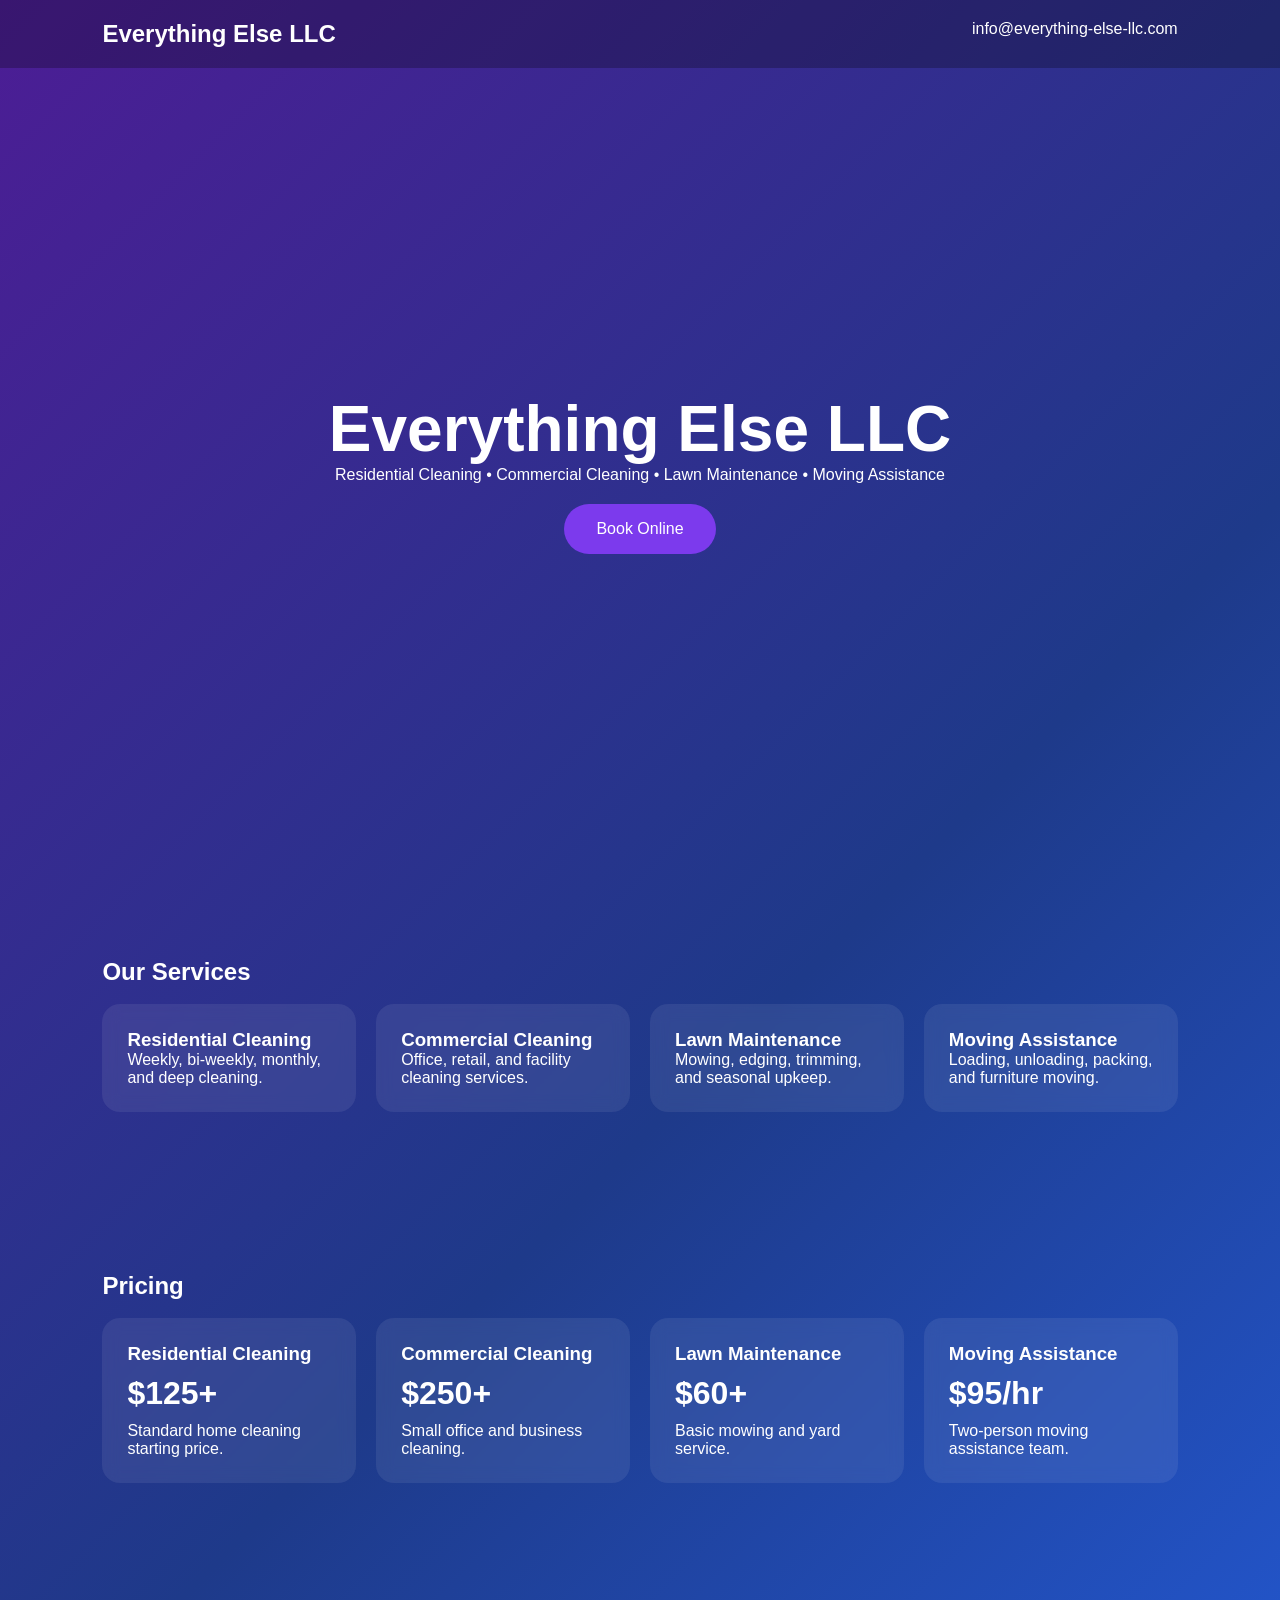
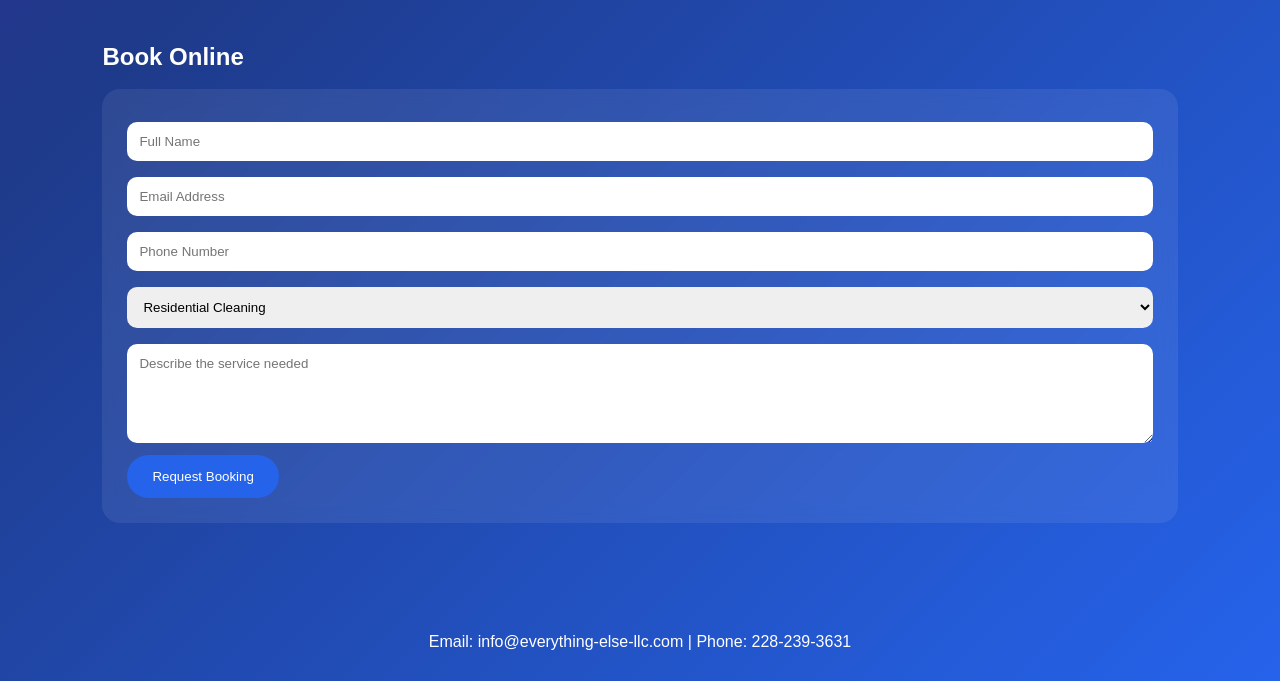
<file: index.html>
<!DOCTYPE html>
<html lang="en">
<head>
<meta charset="UTF-8">
<meta name="viewport" content="width=device-width, initial-scale=1.0">
<title>Everything Else LLC</title>
<style>
*{margin:0;padding:0;box-sizing:border-box;font-family:Arial,sans-serif}
body{background:linear-gradient(135deg,#4c1d95,#1e3a8a,#2563eb);color:white}
nav{padding:20px 8%;display:flex;justify-content:space-between;background:rgba(0,0,0,.25)}
.hero{min-height:90vh;display:flex;align-items:center;justify-content:center;text-align:center;padding:20px}
.hero h1{font-size:4rem}
.btn{display:inline-block;padding:16px 32px;background:#7c3aed;color:#fff;text-decoration:none;border-radius:40px;margin-top:20px}
.section{padding:80px 8%}
.cards,.pricing{display:grid;grid-template-columns:repeat(auto-fit,minmax(250px,1fr));gap:20px}
.card{background:rgba(255,255,255,.08);padding:25px;border-radius:18px;backdrop-filter:blur(8px)}
.price{font-size:2rem;font-weight:bold;margin:10px 0}
form input,form select,form textarea{width:100%;padding:12px;margin:8px 0;border:none;border-radius:10px}
button{padding:14px 25px;border:none;border-radius:30px;background:#2563eb;color:white}
footer{text-align:center;padding:30px}
</style>
</head>
<body>
<nav>
<h2>Everything Else LLC</h2>
<div>info@everything-else-llc.com</div>
</nav>

<section class="hero">
<div>
<h1>Everything Else LLC</h1>
<p>Residential Cleaning • Commercial Cleaning • Lawn Maintenance • Moving Assistance</p>
<a href="#book" class="btn">Book Online</a>
</div>
</section>

<section class="section">
<h2>Our Services</h2><br>
<div class="cards">
<div class="card"><h3>Residential Cleaning</h3><p>Weekly, bi-weekly, monthly, and deep cleaning.</p></div>
<div class="card"><h3>Commercial Cleaning</h3><p>Office, retail, and facility cleaning services.</p></div>
<div class="card"><h3>Lawn Maintenance</h3><p>Mowing, edging, trimming, and seasonal upkeep.</p></div>
<div class="card"><h3>Moving Assistance</h3><p>Loading, unloading, packing, and furniture moving.</p></div>
</div>
</section>

<section class="section">
<h2>Pricing</h2><br>
<div class="pricing">
<div class="card">
<h3>Residential Cleaning</h3>
<div class="price">$125+</div>
<p>Standard home cleaning starting price.</p>
</div>
<div class="card">
<h3>Commercial Cleaning</h3>
<div class="price">$250+</div>
<p>Small office and business cleaning.</p>
</div>
<div class="card">
<h3>Lawn Maintenance</h3>
<div class="price">$60+</div>
<p>Basic mowing and yard service.</p>
</div>
<div class="card">
<h3>Moving Assistance</h3>
<div class="price">$95/hr</div>
<p>Two-person moving assistance team.</p>
</div>
</div>
</section>

<section class="section" id="book">
<h2>Book Online</h2><br>
<div class="card">
<form action="mailto:info@everything-else-llc.com" method="post" enctype="text/plain">
<input type="text" placeholder="Full Name" required>
<input type="email" placeholder="Email Address" required>
<input type="tel" placeholder="Phone Number" required>
<select>
<option>Residential Cleaning</option>
<option>Commercial Cleaning</option>
<option>Lawn Maintenance</option>
<option>Moving Assistance</option>
</select>
<textarea rows="5" placeholder="Describe the service needed"></textarea>
<button type="submit">Request Booking</button>
</form>
</div>
</section>

<footer>
<p>Email: info@everything-else-llc.com | Phone: 228-239-3631</p>
</footer>
</body>
</html>
</file>
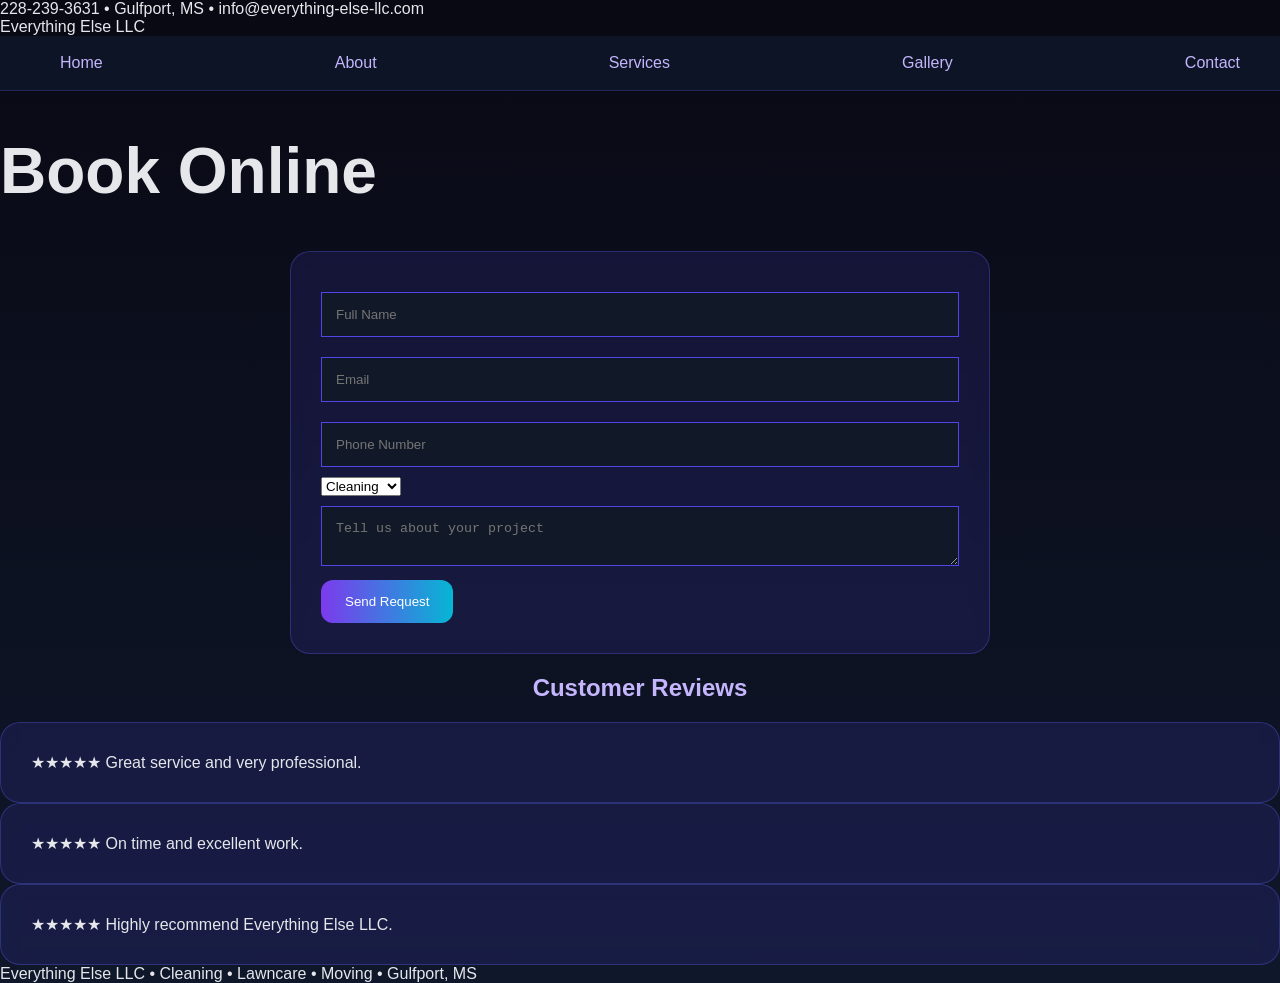
<file: contact.html>
<!DOCTYPE html><html><head><title>Contact</title><link rel='stylesheet' href='style.css'></head>
<body>
<div class='topbar'>228-239-3631 • Gulfport, MS • info@everything-else-llc.com</div>
<header><div class='logo'>Everything Else LLC</div>
<nav>
<a href='index.html'>Home</a>
<a href='about.html'>About</a>
<a href='services.html'>Services</a>
<a href='gallery.html'>Gallery</a>
<a href='contact.html'>Contact</a>
</nav></header>

<div class='container'>
<h1>Book Online</h1>
<form action='https://formsubmit.co/info@everything-else-llc.com' method='POST' class='card'>
<input name='name' placeholder='Full Name' required>
<input name='email' type='email' placeholder='Email' required>
<input name='phone' placeholder='Phone Number'>
<select name='service'>
<option>Cleaning</option><option>Lawncare</option><option>Moving</option>
</select>
<textarea name='message' placeholder='Tell us about your project'></textarea>
<button type='submit'>Send Request</button>
</form>

<h2>Customer Reviews</h2>
<div class='grid'>
<div class='card testimonial'>★★★★★ Great service and very professional.</div>
<div class='card testimonial'>★★★★★ On time and excellent work.</div>
<div class='card testimonial'>★★★★★ Highly recommend Everything Else LLC.</div>
</div>
</div>

<footer>Everything Else LLC • Cleaning • Lawncare • Moving • Gulfport, MS</footer>
</body></html>
</file>
<file: style.css>
*{box-sizing:border-box}
body{
margin:0;
font-family:Inter,Arial,sans-serif;
background:linear-gradient(180deg,#090914,#0f172a);
color:#e5e7eb;
}
nav{
position:sticky;top:0;z-index:1000;
display:flex;justify-content:space-between;align-items:center;
padding:18px 40px;
background:rgba(15,23,42,.85);
backdrop-filter:blur(12px);
border-bottom:1px solid rgba(99,102,241,.25);
}
nav a{color:#c4b5fd;text-decoration:none;margin-left:20px}
.hero{
height:100vh;
background:linear-gradient(135deg,#4f46e5,#7c3aed,#06b6d4);
display:flex;align-items:center;justify-content:center;
text-align:center;
}
.overlay{
background:rgba(0,0,0,.25);
padding:40px;border-radius:24px;
backdrop-filter:blur(10px);
}
h1{font-size:4rem}
.btn{
display:inline-block;
padding:14px 28px;
border-radius:40px;
background:linear-gradient(90deg,#7c3aed,#06b6d4);
color:white;text-decoration:none;
}
section{padding:80px 30px}
h2{text-align:center;color:#c4b5fd}
.cards{display:flex;gap:20px;flex-wrap:wrap}
.card{
flex:1;
min-width:220px;
background:rgba(79,70,229,.15);
border:1px solid rgba(99,102,241,.3);
padding:30px;border-radius:20px;
backdrop-filter:blur(8px);
}
#stats{
display:flex;justify-content:space-around;text-align:center;
background:linear-gradient(90deg,#312e81,#0f172a);
}
img{max-width:100%;border-radius:18px}
form{
max-width:700px;margin:auto;
background:rgba(79,70,229,.12);
padding:25px;border-radius:20px;
}
input,textarea{
width:100%;padding:14px;margin:10px 0;
background:#111827;color:white;
border:1px solid #4f46e5;
}
button{
background:linear-gradient(90deg,#7c3aed,#06b6d4);
color:white;border:none;padding:14px 24px;
border-radius:12px;
}
</file>
